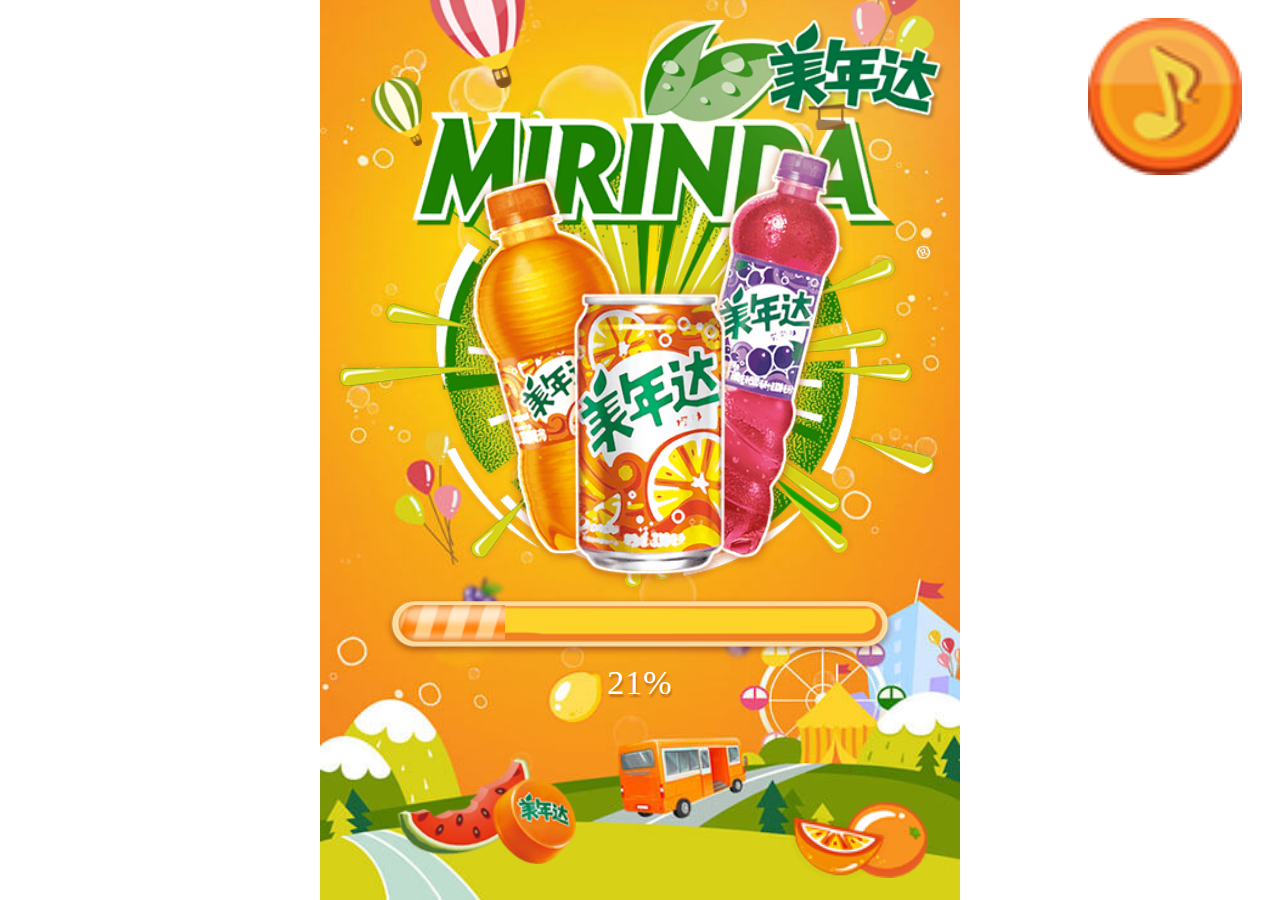
<file: grhz/index.html>
<!DOCTYPE html>
<html lang="en">
<head>
	<meta charset="UTF-8">
	<meta name="viewport" content="width=device-width, user-scalable=no, initial-scale=1.0, maximum-scale=1.0, minimum-scale=1.0">
	<title>果然会转-美年达游戏</title>
	<link rel="stylesheet" href="css/mirinda.css">
</head>
<script type="text/javascript" src="js/jquery-3.1.0.min.js"></script>
<script type="text/javascript">

    //获取url参数
    function getParam(par) {
      var url = location.search; //获取url中"?"符后的字串
      var newStr1 = url.split("?");
      var newStr= newStr1[newStr1.length - 1];

      console.log(newStr);

      var theRequest = new Object();
      strs = newStr.split("&");
      for(var i = 0; i < strs.length; i ++) {
        theRequest[strs[i].split("=")[0]]=unescape(strs[i].split("=")[1]);
      }

      return theRequest[par];
    }


    var openid1 = getParam('openid');
    var nickname1 = getParam('nickname');
    var game_id = 4;
    if(!openid1){
      // window.location.href = 'http://test.palm-h.com/main/2017/mirinda/admin/Home/interface/wxAuth';
    }
    

   </script>
<script type="text/javascript" src="js/base64.js"></script>
<script type="text/javascript" src="js/json2.js"></script>

<script type="text/javascript" src="js/utf.js"></script>
<script type="text/javascript" src="js/ecode64.js"></script>

<script type="text/javascript" src="js/iscroll.min.js"></script>
<script type="text/javascript" src="js/spin.min.js"></script>
<body>

<script type="text/javascript">

var search = location.search.substring(1);
var getData = search.split("&");
if (!search) {
	// location.href = " http://test.palm-h.com/main/2017/mirinda/admin/Home/interface/wxAuth";
}else{
	// alert(getData)
	openid = getData[0].split("=")[1];
	nickname = getData[1].split("=")[1];
}
(function(html){change();function change(){var w=html.clientWidth;if(w>640){w=640}var size=100*(w/375).toFixed(2);html.style.fontSize=size+"px"}window.addEventListener("resize",function(){change()})})(document.documentElement);
</script>
<div class="wrap">
<audio src="sound/bg.mp3" preload loop autoplay id="audio"></audio>

<script type="text/javascript">
function audioAutoPlay(id){
    var audio = document.getElementById(id);
    audio.play();
    document.addEventListener("WeixinJSBridgeReady", function () {
            audio.play();
    }, false);
    document.addEventListener('YixinJSBridgeReady', function() {
        audio.play();
    }, false);

    $(function () {
    	var music_bol = true;
    	$(".music").on("click",function () {
    		music_bol=!music_bol;
    		if (music_bol) {
    			audio.play();
    			$(".music .m1").show()
    			$(".music .m2").hide()
    		}else{
    			audio.pause();	    		
    			$(".music .m2").show()
    			$(".music .m1").hide()
    		}
    	});
    })
}
audioAutoPlay('audio');
</script>
	<!-- start加载页 -->
	<div class="loading">
		<img class="logo" src="img/loading/logo.png" alt="">
		<img class="mirinda" src="img/loading/mirinda.png" alt="">
		<img class="p1 heartbeat" src="img/loading/p.png" alt="">
		<img class="l0" src="img/loading/l0.png" alt="">
		<img class="l1 wobble1" src="img/loading/l1.png" alt="">
		<img class="l2 wobble2" src="img/loading/l2.png" alt="">
		<img class="l3 wobble3" src="img/loading/l3.png" alt="">
		<img class="l4 wobble1" src="img/loading/l4.png" alt="">
		<img class="l5 wobble3" src="img/loading/l5.png" alt="">
		<img class="l6" src="img/loading/l6.png" alt="">
		<img class="l7" src="img/loading/l7.png" alt="">
		<div class="ldk_wrap">
			<img class="ldk" src="img/loading/ldk.png" alt="">
			<div class="jdt">
				<img src="img/loading/jdt.png" alt="">
			</div>
		</div>
		<p class="percent">0%</p>
	</div>		
	<!-- end加载页 -->

	<!-- start主页 -->
	<div class="home">
		<div class="music">
			<img class="m1" src="img/no.png" alt="">
			<img class="m2" src="img/off.png" alt="">
		</div>
		<img class="start" src="img/home/start.png" alt="">
		<img class="rule" src="img/home/rule.png" alt="">
		<img class="ranking" src="img/home/ranking.png" alt="">
		<img class="d1 wobble1" src="img/home/d1.png" alt="">
		<img class="d2 wobble3" src="img/home/d2.png" alt="">
		<img class="d3" src="img/home/d3.png" alt="">
		<!-- start规则说明 -->
		<div class="rule_wrap">
			<div class="x">
				<img src="img/x.png" alt="">
			</div>			
			<!-- <img class="down" src="img/home/down.png" alt=""> -->
			<div class="title_wrap">
				<img class="rule_title" src="img/home/rule_title.png" alt="">
			</div>			
			<div class="con">
				<div class="iscroll">
					<h4>1</h4>
					<p>				
						水果机游戏界面有三个转轮，点击拉杆后，三个转轮会各自随机转出图标（美年达Logo、橙子美年达、青苹果美年达、西瓜美年达、柚子美年达、橙子pet330美年达、橙子易拉罐美年达、炸弹）中的一个，从而形成不同组合，获得相应的倍数
					</p>
					<h4>2</h4>
					<p>				
						每种图标组合对应的倍数为：三个美年达Logo 15倍、三个橙子美年达10倍、三个橙子pet装8倍、三个橙子易拉罐装6倍、三个其他口味美年达均3倍，未集齐3个相同图案且无炸弹的组合只得1倍。当炸弹出现在以上任何组合里时，扣10分。
					</p>
					<h4>3</h4>
					<p>				
						游戏开局会送50滴果汁，每次拉杆前都可自行随意注入10—90滴的果汁数进入水果机里。果汁数会与所转出的倍率相乘，形成获得的分数。
					</p>
					<h4>4</h4>
					<p>				
						点击“提前结束”按钮或果汁消耗完则游戏结束，结算总分数，获得积分。到底谁是水果王一转便知！
					</p>
					<h4>5</h4>
					<p>				
						当游戏结束结算时，若是回合数超过7轮，将获得游戏剩余果汁数的10%的积分。回合数7轮以内若结束，即使有果汁，也不会获得任何积分。
					</p>
					<h4>6</h4>
					<p>				
						所获积分可在积分商城兑换礼品，礼品数量日期有限，先兑先得。
					</p>
					<h4>7</h4>
					<p>				
						最终形成总分排行榜排行榜单。
					</p>
				</div>
			</div>
		</div>
		<!-- end规则说明 -->
	</div>
	<!-- end主页 -->
	
	<!-- start老虎机 -->
	<div class="tiger">
		<div class="music">
			<img class="m1" src="img/no.png" alt="">
			<img class="m2" src="img/off.png" alt="">
		</div>
		<div class="dao_wrap">
			<img src="img/tiger/dao1.png" alt="">
			<img src="img/tiger/dao2.png" alt="">
			<img src="img/tiger/dao3.png" alt="">
		</div>
		<div class="tiger_wrap">
			<div class="gan"></div>
			<canvas width="97" height="238"></canvas>
			<img class="tiger-img" src="img/tiger/tiger.png" alt="">
			<div id="score"><img src="img/tiger/score_wrap.png" alt=""><span>50</span></div>
			<div id="score1"><img src="img/tiger/hui.png" alt=""><span class="trun">0</span></div>
			<!-- <span class="trun">0</span> -->
			<div class="jetton1">1</div>
			<div class="jetton2">0</div>
			<div class="left-btn">
				<img src="img/tiger/left-btn.png" alt="">
			</div>
			<div class="right-btn">
				<img src="img/tiger/right-btn.png" alt="">
			</div>
			<div class="tqEnd_wrap">
				<img class="tqEnd" src="img/tiger/tqEnd.png" alt="">
			</div>			
			<div class="rotate clear">
				<div class="tun1">
					<div class="inner" i="0">
						<div><img src="img/tiger/8.jpg"></div>
						<div><img src="img/tiger/0.jpg"></div>
						<div><img src="img/tiger/1.jpg"></div>
						<div><img src="img/tiger/2.jpg"></div>
						<div><img src="img/tiger/3.jpg"></div>
						<div><img src="img/tiger/4.jpg"></div>
						<div><img src="img/tiger/5.jpg"></div>
						<div><img src="img/tiger/6.jpg"></div>
						<div><img src="img/tiger/7.jpg"></div>
						<div><img src="img/tiger/8.jpg"></div>
					</div>
				</div>
				<div class="tun2">
					<div class="inner" i="1">
						<div><img src="img/tiger/8.jpg"></div>
						<div><img src="img/tiger/0.jpg"></div>
						<div><img src="img/tiger/1.jpg"></div>
						<div><img src="img/tiger/2.jpg"></div>
						<div><img src="img/tiger/3.jpg"></div>
						<div><img src="img/tiger/4.jpg"></div>
						<div><img src="img/tiger/5.jpg"></div>
						<div><img src="img/tiger/6.jpg"></div>
						<div><img src="img/tiger/7.jpg"></div>
						<div><img src="img/tiger/8.jpg"></div>
					</div>
				</div>
				<div class="tun3">
					<div class="inner" i="2">
						<div><img src="img/tiger/8.jpg"></div>
						<div><img src="img/tiger/0.jpg"></div>
						<div><img src="img/tiger/1.jpg"></div>
						<div><img src="img/tiger/2.jpg"></div>
						<div><img src="img/tiger/3.jpg"></div>
						<div><img src="img/tiger/4.jpg"></div>
						<div><img src="img/tiger/5.jpg"></div>
						<div><img src="img/tiger/6.jpg"></div>
						<div><img src="img/tiger/7.jpg"></div>
						<div><img src="img/tiger/8.jpg"></div>
					</div>
				</div>
			</div>
		</div>
		<div class="mb">
			<div class="jg">
				<img src="img/tiger/b1.png" alt="" class="b1">
				<img src="img/tiger/b3.png" alt="" class="b3">
				<img src="img/tiger/b6.png" alt="" class="b6">
				<img src="img/tiger/b8.png" alt="" class="b8">
				<img src="img/tiger/b10.png" alt="" class="b10">
				<img src="img/tiger/b15.png" alt="" class="b15">
			</div>
		</div>
	</div>
	<!-- end老虎机 -->

	<!-- start排行榜 -->
	<div class="ranking_wrap">		
	
		<div class="title_wrap">				
			<img class="ranking_title" src="img/ranking_title.png" alt="">
		</div>
		<ul>
			<li class="title">
				<div><span>排行</span></div>
				<div><span>头像</span></div>
				<div><span>昵称</span></div>
				<div><span>成绩</span></div>
			</li>
		</ul>
		<div class="ranking_list">
			<div class="iscroll">
				<ul>				
					<!-- <li class="list one">
						<div>No.1</div>
						<div><img class="headImg" src="img/1.png" alt=""><img class="first" src="img/one.png" alt=""></div>
						<div>小猫</div>
						<div>200分</div>
					</li>
					<li class="list two">
						<div>No.2</div>
						<div><img class="headImg" src="img/2.png" alt=""></div>
						<div>马东</div>
						<div>200分</div>
					</li>
					<li class="list three">
						<div>No.3</div>
						<div><img class="headImg" src="img/3.png" alt=""></div>
						<div>李丹</div>
						<div>200分</div>
					</li>
					<li class="list four">
						<div>No.4</div>
						<div><img class="headImg" src="img/4.png" alt=""></div>
						<div>papi</div>
						<div>200分</div>
					</li> -->
				</ul>
			</div>
		</div>			
		<div class="x">
			<img src="img/x.png" alt="">
		</div>		
	</div>
	<!-- end排行榜 -->

	<!-- start挑战结束 -->
	<div class="over">
		<div class="over_wrap">		
			<!-- <img class="x" src="img/x.png" alt=""> -->
			<div class="title_wrap">
				<img class="over_title" src="img/over/over_title.png" alt="">
			</div>
			
			<div class="score_wrap">
				<img class="score_bg" src="img/over/score_bg.png" alt="">
				<div class="score_font">
					<img src="img/over/score_font1.png" alt="">
					<img src="img/over/score_font2.png" alt="">
					<img src="img/over/score_font3.png" alt="">
				</div>				
				<div class="score">95分</div>
				<div class="get">
					获得积分：<span>2</span><span>0</span><span>0</span>
				</div>
			</div>
			<div class="store">
				<img src="img/over/store.png" alt="">			
			</div>
			<div class="ra">
				<img class="fl" src="img/over/ranking.png" alt="">
				<img class="fr" src="img/over/again.png" alt="">
			</div>
			<div class="share_font">
				<span class="font">分享给好友</span><span class="san"></span>
			</div>			
		</div>
		<div class="share_wrap">
			<img class="share" src="img/share.png" alt="">
		</div>
	</div>
	<!-- end挑战结束 -->

	<div id="spin_wrap"></div>
</div>
</body>
<script type="text/javascript" src="js/mirinda.js"></script>
<script src="jssdk/wx.js"></script>
<script src="jssdk/weixin.js"></script>
<script src="https://jic.talkingdata.com/app/h5/v1?appid=ED7D925DF85E4CC284F0CA3AAE9407E5"></script>
</html>
</file>
<file: grhz/css/mirinda.css>
*{margin: 0;padding: 0;-webkit-tap-highlight-color:transparent;}
img{vertical-align: middle;}
ul{list-style: none;}
html,body{height: 100%;font-family: "微软雅黑","Microsoft YaHei"}
body{font-size: 12px;}

#spin_wrap{position: fixed;top: 0;left: 0;width: 100%;height: 100%;background: rgba(0,0,0,0.3);z-index: 999;display: none;}


.wrap{width: 100%;height: 100%;max-width: 640px;margin: auto;position: relative;}
.fl{float: left;}
.fr{float: right;}
.iscroll{}
.music{position: fixed;top:2%;right: 3%;width: 12%;z-index: 2; /*transform: translateZ(10px);-webkit-transform: translateZ(10px);*/}
.music img{width: 100%;}
.music img:nth-child(2){display: none;}
/*start加载页面*/
.loading{width: 100%;height: 100%;background: url(../img/loading/ld_bg.jpg) 0 bottom;background-size: 100% auto;z-index: 9999;position: absolute;}
.loading .logo{width: 58.8%;position: absolute;top: 0;right: 0;z-index: 9;}
.loading .mirinda{width: 95%;position: absolute;bottom: 34%;left: 2%;z-index: 1;}
.loading .p1{width: 61.2%;position: absolute;left: 22%;bottom: 34.5%;z-index: 2;}

.loading .l0{position: absolute;width: 14%;bottom: 34%;left: 2%;margin-left: 71%;margin-bottom: 72.5%;z-index: 2;}
.loading .l1{position: absolute;width: 13%;bottom: 34%;left: 2%;margin-left: 81%;margin-bottom: 77%;}
.loading .l2{position: absolute;width: 8%;bottom: 34%;left: 2%;margin-left: 6%;margin-bottom: 70%;}
.loading .l3{position: absolute;width: 15%;bottom: 34%;left: 2%;margin-left: 15%;margin-bottom: 79%;}
.loading .l4{position: absolute;width: 21%;bottom: 5%;left: 12%;}
.loading .l6{position: absolute;width: 13%;bottom: 4%;left: 27%;}
.loading .l5{position: absolute;width: 13%;bottom: 2.5%;right: 5%;}
.loading .l7{position: absolute;width: 16%;bottom: 2%;right: 11%;}

.loading .ldk_wrap{width: 80%;position: absolute;left: 0;right: 0;margin: auto;bottom:27%;}
.loading .ldk_wrap .ldk{width: 100%;}
.loading .ldk_wrap .jdt{position: absolute;left: 3%;top: 16%;width: 94%;height: 58%;overflow: hidden;}
.loading .ldk_wrap .jdt img{width: 100%;height: 100%;}
.loading  .percent{position: absolute;width: 100%;text-align: center;color: white;font-size: .2rem;text-shadow: 1px 3px 2px #c06c18;bottom: 22%;letter-spacing: 1px;}

/*end加载页面*/

/*start主页*/
.home{width: 100%;height: 100%;background: url(../img/home/home_bg.jpg) 0 bottom;background-size: 100% 100%;}
.start,.rule,.ranking{position: absolute;width: 36.4%;left: 0;right: 0;margin: auto;height: 7%;}
.start{bottom: 42%;}
.rule{bottom: 32%;}
.ranking{bottom: 22%;}
.home .d1{width: 20.4%;height: 10.6%;position: absolute;left: 75.5%;top: 3%;}
.home .d2{width: 24.4%;height: 14%;position: absolute;left: 26%;top: 2%;}
.home .d3{width: 15%;height: 5%;position: absolute;left: 18%;top: 14%;}

.home .rule_wrap{width: 100%;height: 100%;position: absolute;left: 0;top: 0;background: rgba(0,0,0,0.9);display: none;z-index: 9;}
.home .rule_wrap .title_wrap{text-align: center;margin-bottom: .3rem;}
.home .rule_wrap .rule_title{width: 85%;}
.home .rule_wrap .x{width: 10%;position: absolute;right: .2rem;top: .2rem;padding:.1rem;}
.home .rule_wrap .x img{width: 70%;}

.home .rule_wrap .down{width: 5%;position: absolute;left: 0;right: 0;bottom: 6%;margin: auto;}
.home .rule_wrap .con{width: 77%;height: 60%;color: white;margin:auto;line-height: .25rem;overflow: hidden;}
.home .rule_wrap .con .iscroll{padding-bottom: 1rem;}
.home .rule_wrap .con p{margin-bottom: .3rem;}
.home .rule_wrap .con h4{color: #ffdc2e}

/*end主页*/


/*start挑战结束*/
.over{width: 100%;height: 100%;position: absolute;left: 0;top: 0;background: rgba(0,0,0,0.9);overflow: hidden;display: none;z-index: 9;}
.over_wrap{position: absolute;width: 100%;margin: auto;}

.over .x{width: 10%;position: absolute;right: .2rem;top: .2rem;padding:.1rem;}
.over .x img{width: 70%;}

.over .title_wrap{text-align: center;padding-top: .15rem;position: relative;z-index: 2}
.over .over_title{width: 79%;}
.over .score_wrap{width: 59%;margin: -.5rem auto 0;position: relative;}
.over .score_wrap .score_bg{width: 100%;}
.over .score_wrap .score_font{position: absolute;left: -10%;top: -8%;width: 83%;z-index: 2;}
.over .score_wrap .score_font img{width: 100%;display: none;}
.over .score{width: 62%;font-size: .38rem;color: #f0570d;text-shadow:white 2px 0 0,white 0 2px 0,white -2px 0 0,white 0 -2px 0,#c98114 4px 4px 5px;position: absolute;left: 21.5%;top: 29%;font-weight: bold;letter-spacing: .01rem;text-align: center;}
.over .get{color: #f0570d;font-size: .16rem;position: absolute;bottom: 0;left: 0;padding-bottom: .2rem;font-weight: bold;text-align: center;width: 100%;}
.over .get span{display: inline-block;width: .2rem;height: .28rem;background: white;border-radius: .03rem;margin-right: .03rem;line-height: .28rem;font-size: .18rem}

.over .store{text-align: center;padding-top: .15rem;}
.over .store img{width: 54.4%;}
.over .ra{overflow: hidden;width: 54.4%;margin: .05rem auto 0;}
.over .ra img{width: 48%;}
.over .share_font{text-align: center;line-height: .25rem;padding-top: .05rem;padding-bottom: .1rem;}
.over .share_font .san{width: 0;height: 0;font-size: 0;border-style:solid;border-color:transparent  transparent transparent #fbca0d;border-width: .05rem 0px .05rem .07rem;vertical-align: middle;display: inline-block;margin-left: .02rem;}
.over .share_font .font{text-decoration: underline;color: #fbca0d;font-size: .16rem;}
.share_wrap{width: 100%;height: 100%;position: fixed;left: 0;top: 0;background: rgba(0,0,0,0.9);z-index: 99;text-align: right;display: none;}
.share_wrap .share{width: 43%;margin:.15rem .3rem 0 0;}
/*end挑战结束*/

/*start排行榜*/
.ranking_wrap{width: 100%;height: 100%;position: absolute;left: 0;top: 0;background: rgba(0,0,0,0.9);overflow: hidden;display: none;z-index: 99;}
.ranking_wrap .x{width: 10%;position: absolute;right: .2rem;top: .2rem;padding:.1rem;}
.ranking_wrap .x img{width: 70%;}
.ranking_wrap .ranking_list{overflow: hidden;}
.ranking_wrap .ranking_list ul{padding-bottom: .3rem;}

.ranking_wrap .title_wrap{padding-top: .05rem;text-align: center;}
.ranking_wrap .ranking_title{width: 83%;}

.ranking_wrap ul{width: 87%;margin: auto;}
.ranking_wrap ul li{position: relative;overflow: hidden;}
.ranking_wrap ul .list{height: .83rem;line-height: .83rem;}
.ranking_wrap ul .list:after{height: 1px;content: '';width: 100%;border-bottom: 1px solid #fff4d0;position: absolute;bottom: -1px;right: 0;transform: scaleY(0.5);-webkit-transform: scaleY(0.5);z-index: 10;background:#fff4d0; }

.ranking_wrap ul .title{margin-bottom: .05rem;}
.ranking_wrap ul .title span{color: #eea812;background: #fff4d0;border: .04rem solid #eea812;width: .56rem;height: .3rem;margin: auto;border-radius: .15rem;font-size: .2rem;line-height: .3rem;text-align: center;display: inline-block;}
.ranking_wrap  ul div{float: left;width: 25%;text-align: center;position: relative;}
.ranking_wrap .ranking_list ul .list div:nth-child(1){color: #fff4d0;font-size: .16rem;}
.ranking_wrap .ranking_list ul .list div:nth-child(2) .headImg{width: .58rem;}
.ranking_wrap .ranking_list ul .list div:nth-child(3){color: #fff4d0;font-size: .16rem;}
.ranking_wrap .ranking_list ul .list div:nth-child(4){color: #fff4d0;font-size: .16rem;}

.ranking_wrap .ranking_list ul .one .first{position: absolute;width: .93rem;top: -.08rem;left: -.06rem;}

.ranking_wrap .ranking_list ul .one div:nth-child(1){color: #ffda2a;text-shadow:#ee6012 1px 0 0,#ee6012 0 1px 0,#ee6012 -1px 0 0,#ee6012 0 -1px 0;font-size: .23rem;font-weight: bold;-webkit-text-stroke: 1.0px #ee6012;}

.ranking_wrap .ranking_list ul .one div:nth-child(4){color: #ee6012;font-size: .2rem;font-weight: bold;}

.ranking_wrap .ranking_list ul .two div:nth-child(1){color: #eea812;font-weight: bold;font-size: .2rem;}
.ranking_wrap .ranking_list ul .three div:nth-child(1){color: #eea812;font-weight: bold;font-size: .2rem;}
.ranking_wrap .ranking_list ul .two div:nth-child(2) .headImg,.ranking_wrap ul .three div:nth-child(2) .headImg,.ranking_wrap ul .one div:nth-child(2) .headImg{border: .05rem solid #eea812;border-radius: 50%;}
/*end排行榜*/


/*start老虎机*/
.tiger{width: 100%;height: 100%;background: url(../img/tiger/gamebg.jpg) 0 bottom;background-size: 100% 100%;position: absolute;left: 0;top:0;display: none;perspective: 1000px;z-index: 5}
.tiger_wrap{text-align: center;margin-top: .2rem;transform-origin: 50% 0;transform-style: preserve-3d;}
.tiger_wrap img{width: 98%;position: relative;}
.tiger_wrap .tqEnd_wrap{text-align: center;}
.tiger_wrap .tqEnd_wrap img{width: 43%;}
.tiger #score{height: 30px;position: absolute;top:2.05rem;left:0.85rem;z-index: 10;}
.tiger #score span{font-size: .23rem;position: absolute;right: 0;top: 0;color:#f7ba14;z-index: 9;padding-right: .05rem;width: 42%;}
.tiger #score img{height: 100%!important; width: auto!important;}
.tiger #score1 img{height: 100%!important; width: auto!important;}

.tiger #score1{height: 30px;position: absolute;top:2.05rem;left:2rem;z-index: 10;}
.tiger .jetton1 ,.tiger .jetton2{width: .18rem;position: absolute;top:67.5%;left: 55%;z-index: 10;color: #f5631c;font-size: .2rem;font-weight: bold;background: #ffffbe;border-radius: .03rem;padding: 0 .01rem;transform:rotateX(2deg) rotateZ(2deg) translateZ(3px);-webkit-transform:rotateX(2deg) rotateZ(2deg) translateZ(3px);}
.tiger .jetton2{left: 61%;}
.tiger .left-btn ,.tiger .right-btn{width: .26rem;padding:.1rem;position: absolute;top:65.5%;left:12%;z-index: 10;}
.tiger .left-btn{padding-left: .5rem;}
.tiger .right-btn{padding-right: .5rem;left:65%;}

.tiger .left-btn:active img,.tiger .right-btn:active img{opacity: 0}

.rotate{position: absolute;top:2.78rem;left: .9rem;z-index: 10}
.rotate>div{width: 0.532rem;height: 0.76rem;float:left;overflow:hidden;position: relative;}
.tun2,.tun3{margin-left:.196rem;}
.inner{position: absolute;top:-900%;}
.inner div{width: 0.532rem;height: 0.76rem;}
.inner img{width: 100%;height: 100%;}
.tiger canvas{position: absolute;width: 13%;right: -0.5%;top: 44%;z-index: -1;}
.tiger .gan{position: absolute;width: 16%;height:1.19rem;right: -0.5%;top: 44%;z-index: 9;}

.mb{width: 100%;height: 100%;display:none;position: absolute;top:0;left:0;z-index: 20;background:rgba(0,0,0,.5);transform: translateZ(10px);-webkit-transform: translateZ(10px);}
/*.mb .jg{padding-top: 10%;}*/
.mb .jg,.mb .jg img{width: 100%;text-align: center;}
.mb .jg img{display: none;}
.mb .jg .b1{width: 65%}


.dao_wrap{position: fixed;width: 100%;height: 100%;z-index: 11;background: rgba(0,0,0,0.9);display: none;transform:translateZ(10px);-webkit-transform:translateZ(10px);}
.dao_wrap img{width: 56%;position: absolute;left: 0;right: 0;bottom: 0;top: 0;margin: auto;display: none;}
/*end老虎机*/

.trun{
    /* width: 53px; */
    height: 22px;
    /* background: black; */
    position: absolute;
    top: 4px;
    /* left: 0; */
    right: 11px;
    /* display: block; */
    z-index: 99999;
    font-size: 28px;
    color: #f7ba14;
    line-height: 22px;

}
.animated {animation-duration: 1s;animation-fill-mode: both;}
.animated.infinite {animation-iteration-count: infinite;}
.wobble1 {animation-delay:0;animation-duration: 1s;animation-fill-mode: both;animation-name: wobble;animation-iteration-count: infinite;animation-timing-function: : linear;}
.wobble2 {animation-delay:.3s;animation-duration: 1s;animation-fill-mode: both;animation-name: wobble;animation-iteration-count: infinite;animation-timing-function: : linear;}
.wobble3 {animation-delay:.6s;animation-duration: 1s;animation-fill-mode: both;animation-name: wobble;animation-iteration-count: infinite;animation-timing-function: : linear;}

@keyframes wobble {
  from {transform: none;}
  15% {transform: translate3d(-6%, 0, 0) rotate3d(0, 0, 1, -1deg);}
  30% {transform: translate3d(4%, 0, 0) rotate3d(0, 0, 1, 1deg);}
  45% {transform: translate3d(-2%, 0, 0) rotate3d(0, 0, 1, -1deg);}
  60% {transform: translate3d(2%, 0, 0) rotate3d(0, 0, 1, 1deg);}
  75% {transform: translate3d(-2%, 0, 0) rotate3d(0, 0, 1, -1deg);}
  to {transform: none;}
}
.heartbeat{animation-duration: 1s;animation-fill-mode: both;animation-name: heartbeat;animation-iteration-count: infinite;}
@keyframes heartbeat{
	0%{-webkit-transform: scale(1);transform: scale(1);opacity: 1;}
	10%{-webkit-transform: scale(1.1);transform: scale(1.1);opacity: 1;}
	20%{-webkit-transform: scale(1);transform: scale(1);opacity: 1;}
	30%{-webkit-transform: scale(1.1);transform: scale(1.1);opacity: 1;}
	40%{-webkit-transform: scale(1);transform: scale(1);opacity: 1;}
	100%{-webkit-transform: scale(1);transform: scale(1);opacity: 1;}
}
</file>
